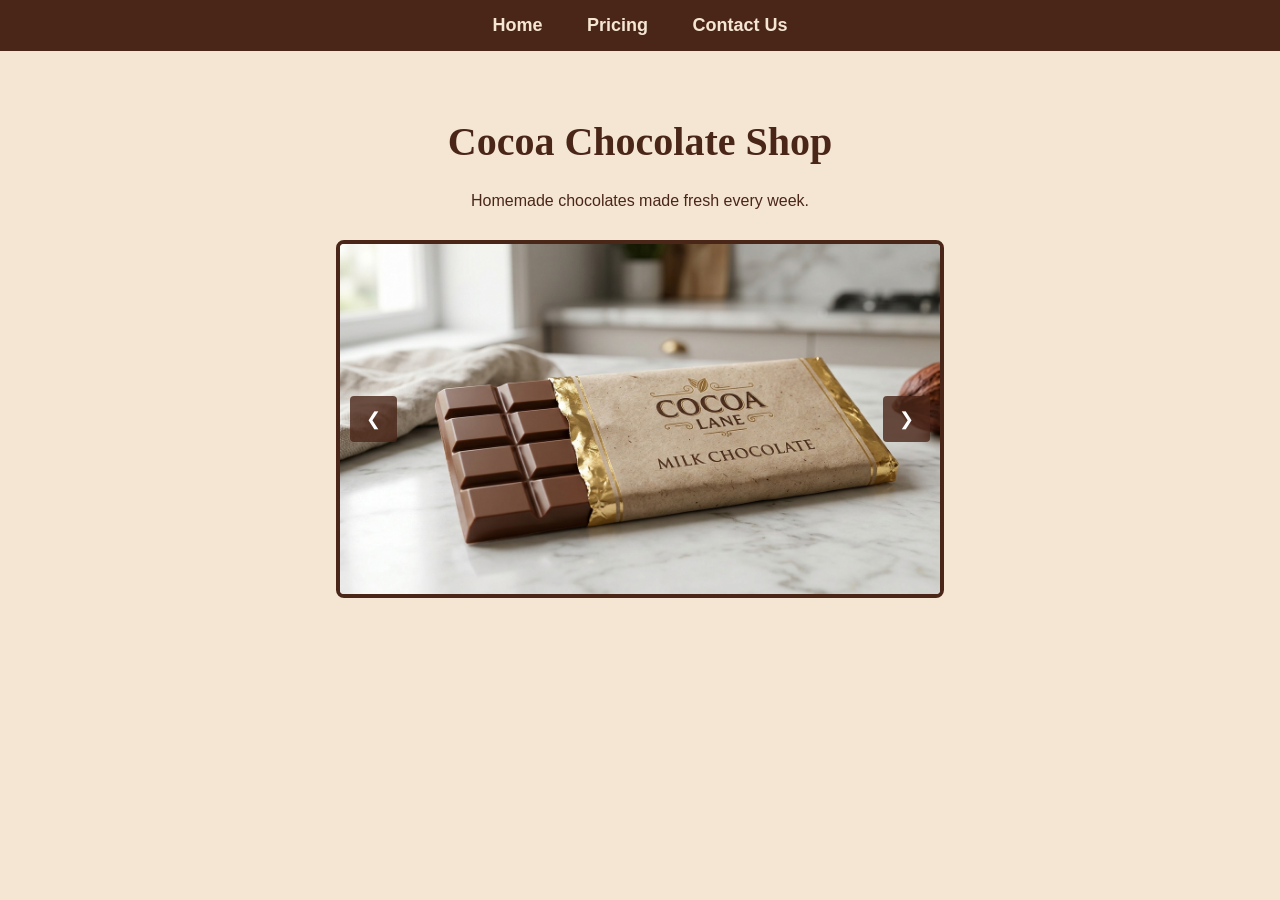
<file: index.html>
<!DOCTYPE html>
<html lang="en">
<head>
  <meta charset="UTF-8">
  <title>Cocoa Lane - Home</title>
  <link rel="stylesheet" href="style.css">
</head>
<body>

  <nav>
    <a href="index.html">Home</a>
    <a href="pricing.html">Pricing</a>
    <a href="contact.html">Contact Us</a>
  </nav>

  <div class="container">
    <h1>Cocoa Chocolate Shop</h1>
    <p>Homemade chocolates made fresh every week.</p>

    <div class="carousel-container">
      <img src="images/image_0.jpg" class="slide active" alt="Milk Chocolate">
      <img src="images/image_1.jpg" class="slide" alt="Dark Chocolate">
      <img src="images/image_2.jpg" class="slide" alt="White Chocolate">
      
      <button class="carousel-btn prev" onclick="moveSlide(-1)">&#10094;</button>
      <button class="carousel-btn next" onclick="moveSlide(1)">&#10095;</button>
    </div>
  </div>

  <script src="script.js"></script>
</body>
</html>
</file>
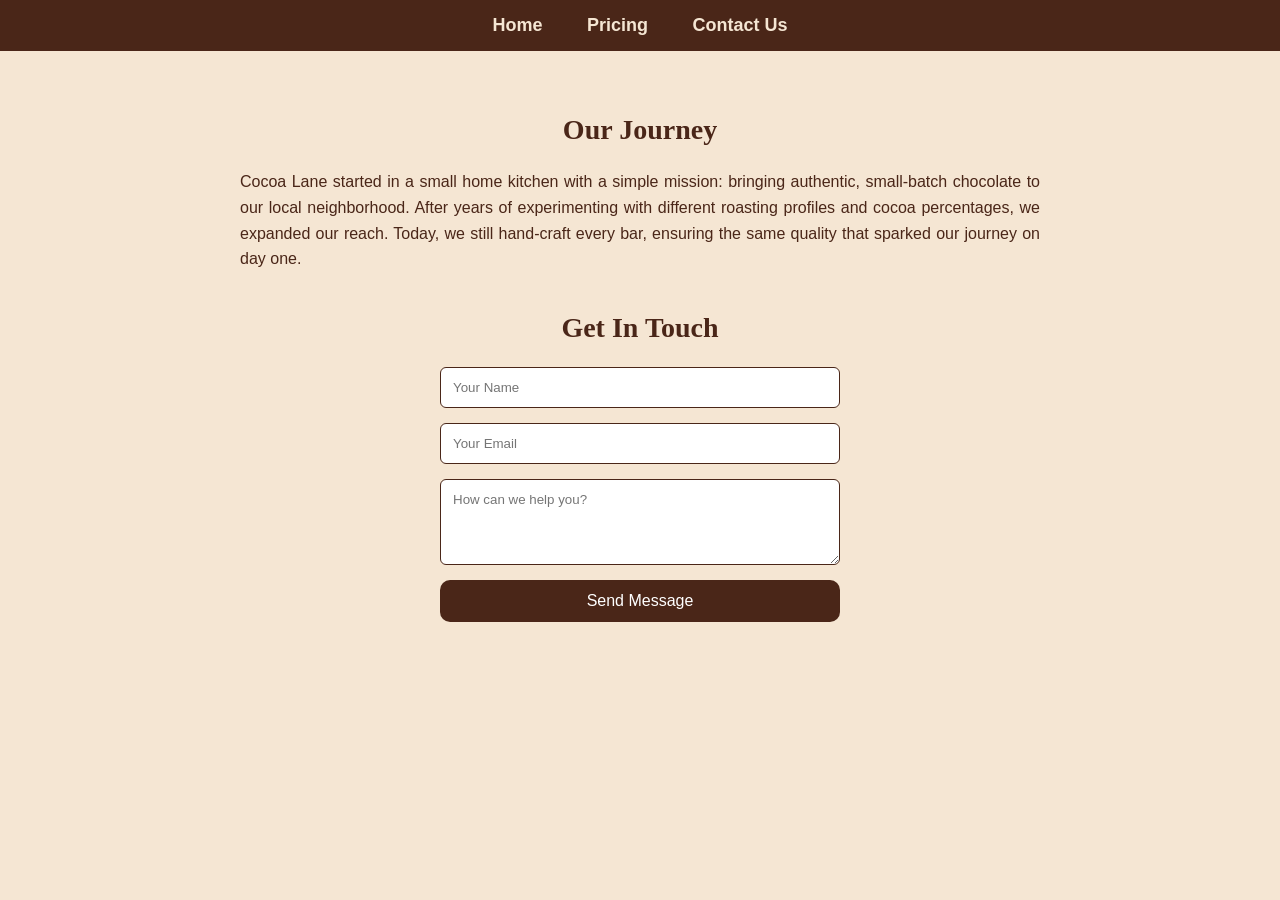
<file: contact.html>
<!DOCTYPE html>
<html lang="en">
<head>
  <meta charset="UTF-8">
  <title>Cocoa Lane - Contact</title>
  <link rel="stylesheet" href="style.css">
</head>
<body>

  <nav>
    <a href="index.html">Home</a>
    <a href="pricing.html">Pricing</a>
    <a href="contact.html">Contact Us</a>
  </nav>

  <div class="container">
    <h2>Our Journey</h2>
    <p class="story">
      Cocoa Lane started in a small home kitchen with a simple mission: bringing authentic, small-batch chocolate to our local neighborhood. After years of experimenting with different roasting profiles and cocoa percentages, we expanded our reach. Today, we still hand-craft every bar, ensuring the same quality that sparked our journey on day one.
    </p>

    <div class="contact-form">
      <h2>Get In Touch</h2>
      <form onsubmit="submitContact(event)">
        <input type="text" placeholder="Your Name" required>
        <input type="email" placeholder="Your Email" required>
        <textarea placeholder="How can we help you?" rows="4" required></textarea>
        <button type="submit" class="order-btn">Send Message</button>
      </form>
    </div>
  </div>

  <script src="script.js"></script>
</body>
</html>
</file>
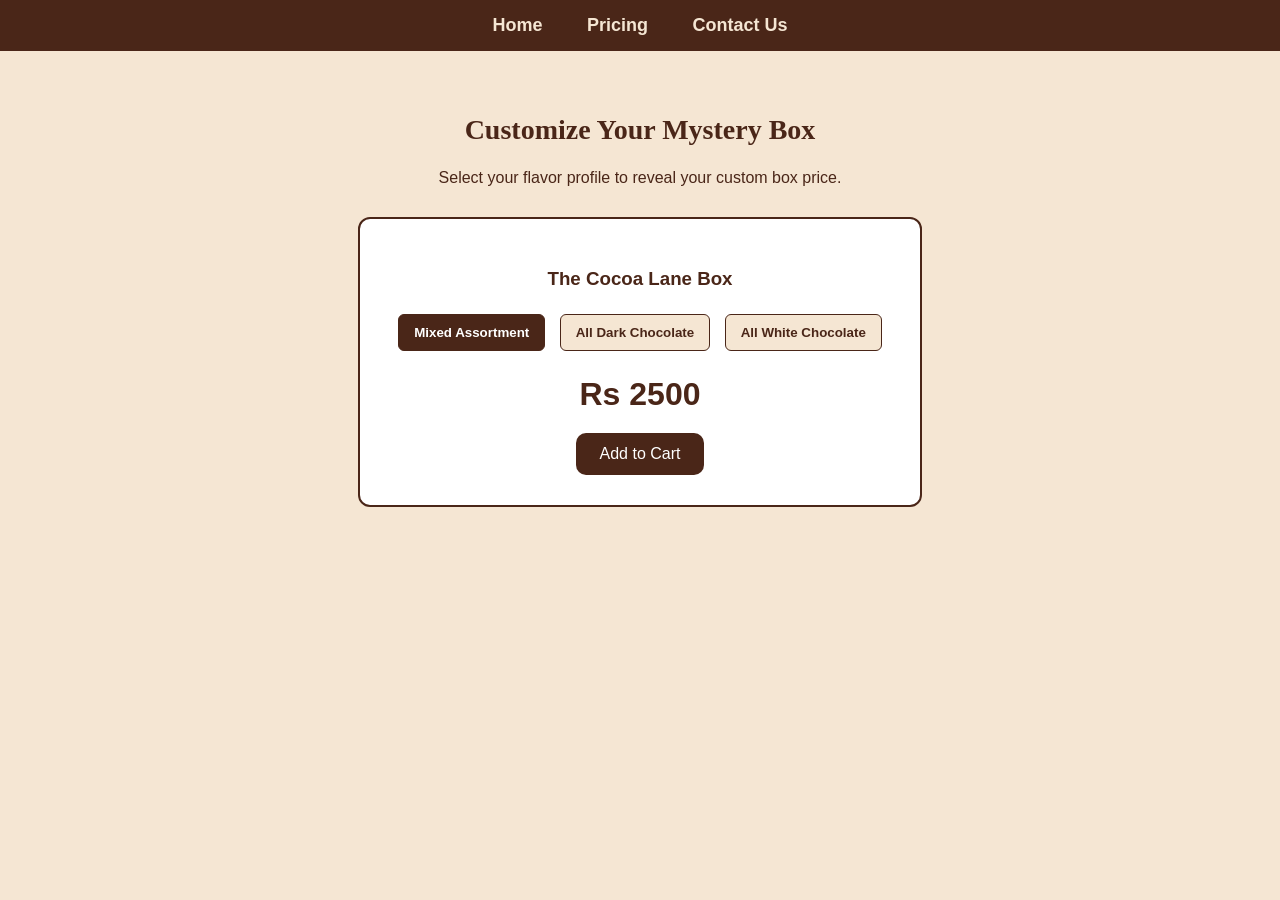
<file: pricing.html>
<!DOCTYPE html>
<html lang="en">
<head>
  <meta charset="UTF-8">
  <title>Cocoa Lane - Pricing</title>
  <link rel="stylesheet" href="style.css">
</head>
<body>

  <nav>
    <a href="index.html">Home</a>
    <a href="pricing.html">Pricing</a>
    <a href="contact.html">Contact Us</a>
  </nav>

  <div class="container">
    <h2>Customize Your Mystery Box</h2>
    <p>Select your flavor profile to reveal your custom box price.</p>

    <div class="mystery-box">
      <h3>The Cocoa Lane Box</h3>
      <div class="options">
        <button class="options-btn active-btn" data-type="mixed">Mixed Assortment</button>
        <button class="options-btn" data-type="dark">All Dark Chocolate</button>
        <button class="options-btn" data-type="white">All White Chocolate</button>
      </div>
      <p class="price-display" id="box-price">Rs 2500</p>
      <button class="order-btn" onclick="orderChocolate()">Add to Cart</button>
    </div>
  </div>

  <script src="script.js"></script>
</body>
</html>
</file>
<file: style.css>
body {
  background-color: #f5e6d3;
  color: #4a2618;
  font-family: Arial, sans-serif;
  font-size: 16px;
  margin: 0;
}

h1 {
  font-family: Georgia, serif;
  font-size: 40px;
}

h2 {
  font-family: Georgia, serif;
  font-size: 28px;
}

/* Navigation Bar */
nav {
  background-color: #4a2618;
  padding: 15px;
  text-align: center;
}

nav a {
  color: #f5e6d3;
  text-decoration: none;
  margin: 0 20px;
  font-weight: bold;
  font-size: 18px;
}

nav a:hover {
  text-decoration: underline;
}

.container {
  padding: 40px 20px;
  max-width: 800px;
  margin: auto;
  text-align: center;
}

/* Carousel */
.carousel-container {
  position: relative;
  max-width: 600px;
  margin: 30px auto;
  border: 4px solid #4a2618;
  border-radius: 8px;
  overflow: hidden;
  background-color: #fff;
}

.slide {
  display: none;
  width: 100%;
  height: auto;
  aspect-ratio: 12/7;
  object-fit: cover;
}

.slide.active {
  display: block;
}

.carousel-btn {
  position: absolute;
  top: 50%;
  transform: translateY(-50%);
  background-color: rgba(74, 38, 24, 0.8);
  color: white;
  border: none;
  padding: 12px 16px;
  cursor: pointer;
  font-size: 18px;
  border-radius: 4px;
}

.carousel-btn:hover {
  background-color: rgba(74, 38, 24, 1);
}

.prev { left: 10px; }
.next { right: 10px; }

/* Pricing Box */
.mystery-box {
  border: 2px solid #4a2618;
  background-color: #fff;
  padding: 30px;
  border-radius: 12px;
  margin: 30px auto;
  max-width: 500px;
}

.options-btn {
  background-color: #f5e6d3;
  color: #4a2618;
  border: 1px solid #4a2618;
  padding: 10px 15px;
  margin: 5px;
  cursor: pointer;
  border-radius: 6px;
  font-weight: bold;
}

.options-btn.active-btn {
  background-color: #4a2618;
  color: white;
}

.price-display {
  font-size: 32px;
  font-weight: bold;
  margin: 20px 0;
}

.order-btn {
  background-color: #4a2618;
  color: white;
  border: none;
  border-radius: 10px;
  padding: 12px 24px;
  font-size: 16px;
  cursor: pointer;
}

.order-btn:hover {
  opacity: 0.9;
}

/* Contact Form */
.story {
  text-align: justify;
  line-height: 1.6;
  margin-bottom: 40px;
}

.contact-form form {
  display: flex;
  flex-direction: column;
  gap: 15px;
  max-width: 400px;
  margin: auto;
}

.contact-form input, .contact-form textarea {
  padding: 12px;
  border: 1px solid #4a2618;
  border-radius: 6px;
  font-family: inherit;
}
</file>
